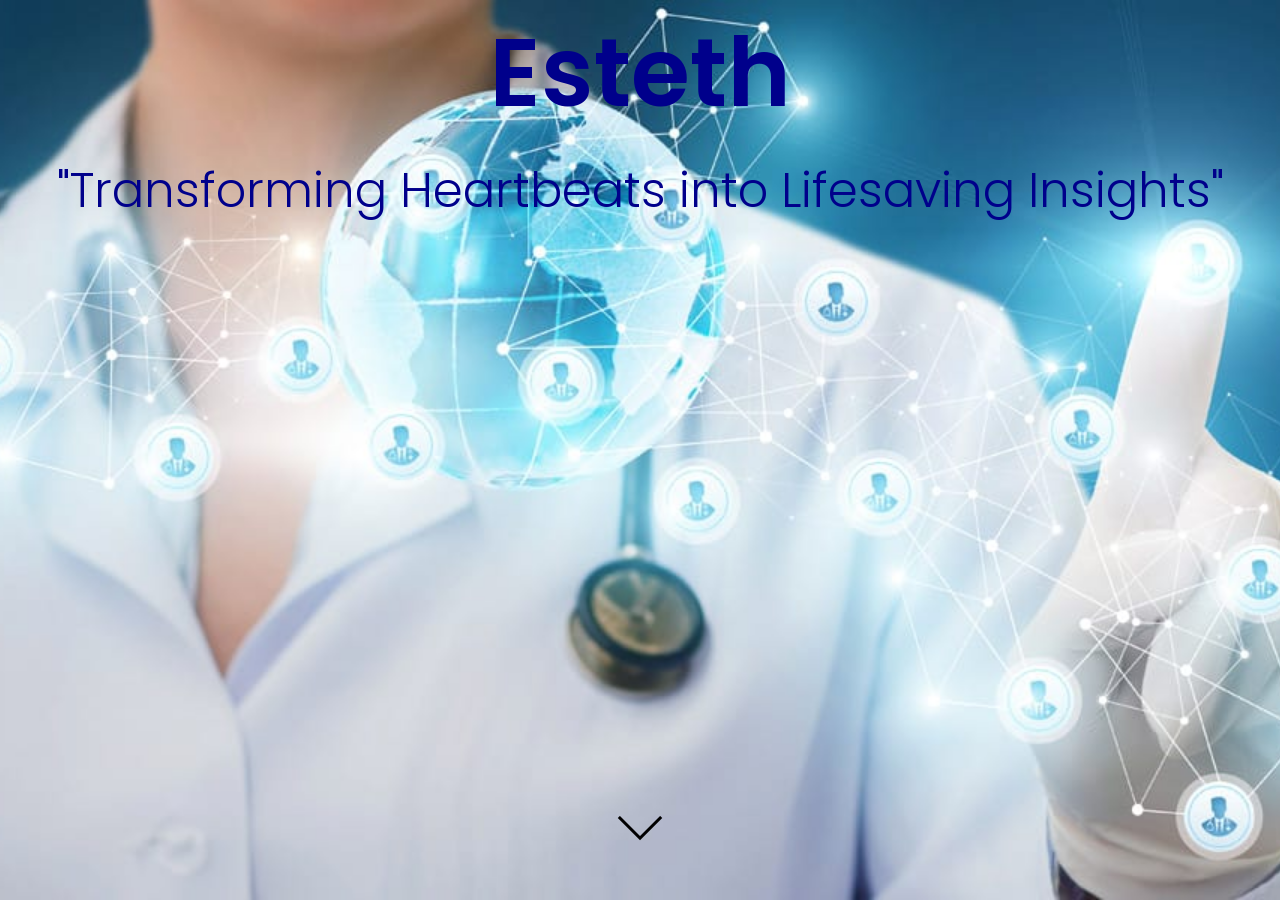
<file: index.html>
<!DOCTYPE html>
<html lang="en">
<head>
    <meta charset="UTF-8">
    <meta name="viewport" content="width=device-width, initial-scale=1.0">
    <title>ESteth</title>
    <!-- Google Fonts -->
    <link href="https://fonts.googleapis.com/css2?family=Poppins:wght@300;600&display=swap" rel="stylesheet">
    <link rel="stylesheet" href="welcome.css">
</head>
<body>
    <div class="welcome-container">
        <div class="welcome-content">
            <h1 class="website-name">Esteth</h1>
            <p class="tagline">"Transforming Heartbeats into Lifesaving Insights"</p>
        </div>
        <div class="arrow-container">
            <a href="../Login and Signup/login.html">
                <img src="arrow.png" class="arrow" alt="Arrow">

    </div>
</body>
</html>
</file>
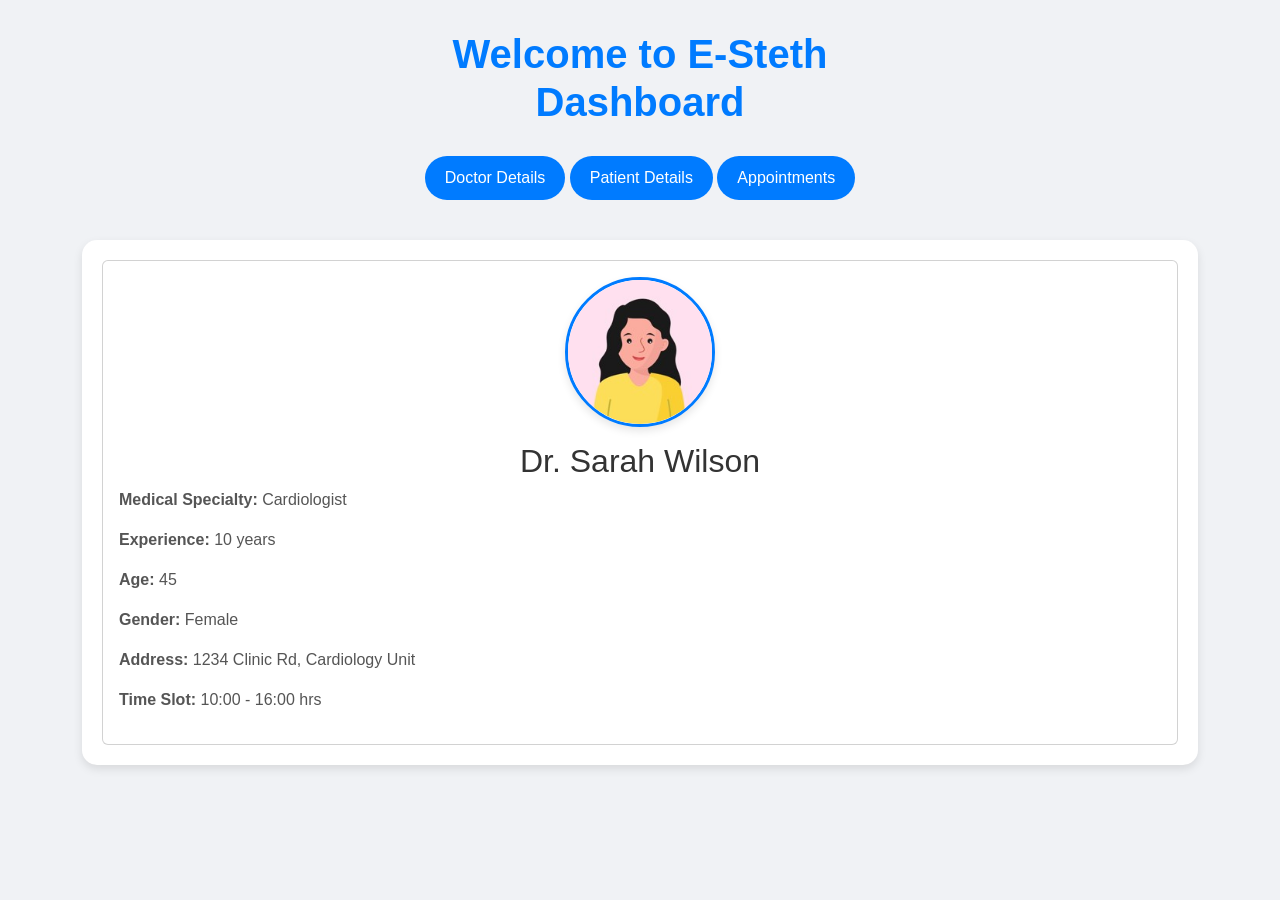
<file: Dashboard.html>
<!DOCTYPE html>
<html lang="en">
<head>
    <meta charset="UTF-8">
    <meta name="viewport" content="width=device-width, initial-scale=1.0">
    <title>E-Steth Dashboard</title>
    <link href="https://cdn.jsdelivr.net/npm/bootstrap@5.3.0-alpha1/dist/css/bootstrap.min.css" rel="stylesheet">
    <style>
        /* Custom CSS for professional styling */
        body {
            background-color: #f0f2f5;
            font-family: 'Segoe UI', Tahoma, Geneva, Verdana, sans-serif;
        }
        .dashboard-header {
            text-align: center;
            margin: 30px 0;
            color: #007bff;
        }
        .dashboard-header h1 {
            font-weight: 600;
        }
        .dashboard-buttons {
            text-align: center;
            margin-bottom: 40px;
        }
        .btn-primary {
            background-color: #007bff;
            border: none;
            padding: 10px 20px;
            font-size: 16px;
            border-radius: 30px;
            transition: background-color 0.3s ease;
        }
        .btn-primary:hover {
            background-color: #0056b3;
        }
        .profile-card {
            box-shadow: 0 4px 10px rgba(0, 0, 0, 0.1);
            background-color: white;
            border-radius: 15px;
            padding: 20px;
            margin-bottom: 20px;
        }
        .profile-card img {
            border-radius: 50%;
            display: block;
            margin-left: auto;
            margin-right: auto;
            width: 150px;
            height: 150px;
            object-fit: cover;
            border: 3px solid #007bff;
            box-shadow: 0 4px 8px rgba(0, 0, 0, 0.1);
        }
        .profile-card h2 {
            text-align: center;
            margin-top: 15px;
            color: #333;
        }
        .profile-card p {
            font-size: 16px;
            color: #555;
        }
        ul {
            padding-left: 20px;
        }
        ul li {
            font-size: 16px;
            color: #333;
        }
        .see-more {
            text-align: center;
            margin-top: 10px;
        }
        .btn-see-more {
            background-color: #007bff;
            color: white;
            border: none;
            padding: 8px 15px;
            border-radius: 20px;
            font-size: 14px;
            transition: background-color 0.3s ease;
        }
        .btn-see-more:hover {
            background-color: #0056b3;
        }
    </style>
</head>
<body>

    <div class="container">
        <div class="dashboard-header">
            <h1>Welcome to E-Steth <br><strong>Dashboard</strong></h1>
        </div>

        <!-- Dashboard Navigation Buttons -->
        <div class="dashboard-buttons">
            <button class="btn btn-primary" onclick="showSection('doctor-details')">Doctor Details</button>
            <button class="btn btn-primary" onclick="showSection('patient-details')">Patient Details</button>
            <button class="btn btn-primary" onclick="showSection('appointments')">Appointments</button>
        </div>

        <!-- Doctor Details Section -->
        <div id="doctor-details" class="profile-card">
            <div class="card">
                <div class="card-body">
                    <!-- Doctor's Image -->
                    <img src="1.jpg" alt="Dr. Sarah Wilson">
                    <h2>Dr. Sarah Wilson</h2>
                    <p><strong>Medical Specialty:</strong> Cardiologist</p>
                    <p><strong>Experience:</strong> 10 years</p>
                    <p><strong>Age:</strong> 45</p>
                    <p><strong>Gender:</strong> Female</p>
                    <p><strong>Address:</strong> 1234 Clinic Rd, Cardiology Unit</p>
                    <p><strong>Time Slot:</strong> 10:00 - 16:00 hrs</p>
                </div>
            </div>
        </div>

        <!-- Patient Details Section -->
        <div id="patient-details" class="row" style="display: none;">
            <!-- Patient 1 -->
            <div class="col-md-6 profile-card">
                <div class="card">
                    <div class="card-body">
                        <!-- Patient Image -->
                        <img src="2.png" alt="Ashwin Abraham Thomas">
                        <h2>Ashwin Abraham Thomas</h2>
                        <p><strong>Age:</strong> 26</p>
                        <p><strong>Contact:</strong> 555-0101</p>
                        <p><strong>Blood Group:</strong> A+</p>
                        <p><strong>Last Visit:</strong> 2024-10-10</p>
                        <div class="see-more">
                            <a href="See_more.html" class="btn-see-more">See More</a>
                        </div>
                    </div>
                </div>
            </div>

            <!-- Patient 2 -->
            <div class="col-md-6 profile-card">
                <div class="card">
                    <div class="card-body">
                        <img src="4.png" alt="Jane Smith">
                        <h2>Rose Varghese</h2>
                        <p><strong>Age:</strong> 25</p>
                        <p><strong>Contact:</strong> 555-0202</p>
                        <p><strong>Blood Group:</strong> B+</p>
                        <p><strong>Last Visit:</strong> 2024-10-11</p>
                        <div class="see-more">
                            <a href="See_more.html" class="btn-see-more">See More</a>
                        </div>
                    </div>
                </div>
            </div>

            <!-- Patient 3 -->
            <div class="col-md-6 profile-card">
                <div class="card">
                    <div class="card-body">
                        <img src="3.png" alt="Bob Johnson">
                        <h2>Alen Joseph</h2>
                        <p><strong>Age:</strong> 27</p>
                        <p><strong>Contact:</strong> 555-0303</p>
                        <p><strong>Blood Group:</strong> AB+</p>
                        <p><strong>Last Visit:</strong> 2024-10-12</p>
                        <div class="see-more">
                            <a href="See_more.html" class="btn-see-more">See More</a>
                        </div>
                    </div>
                </div>
            </div>

            <!-- Patient 4 -->
            <div class="col-md-6 profile-card">
                <div class="card">
                    <div class="card-body">
                        <img src="6.png" alt="Alice Davis">
                        <h2>Vaisakh Mohan</h2>
                        <p><strong>Age:</strong> 26</p>
                        <p><strong>Contact:</strong> 555-0404</p>
                        <p><strong>Blood Group:</strong> O+</p>
                        <p><strong>Last Visit:</strong> 2024-10-13</p>
                        <div class="see-more">
                            <a href="See_more.html" class="btn-see-more">See More</a>
                        </div>
                    </div>
                </div>
            </div>
        </div>

        <!-- Appointments Section -->
        <div id="appointments" class="profile-card" style="display: none;">
            <div class="card">
                <div class="card-body">
                    <h2>Upcoming Appointments</h2>
                    <ul>
                        <li>John Doe with Dr. Sarah Wilson on 2024-10-23 at 10:00 AM</li>
                        <li>Jane Smith with Dr. Mike Brown on 2024-10-24 at 11:00 AM</li>
                        <li>Bob Johnson with Dr. Emily Davis on 2024-10-25 at 12:00 PM</li>
                    </ul>
                </div>
            </div>
        </div>
    </div>

    <script>
        // Function to show different sections
        function showSection(sectionId) {
            document.getElementById('doctor-details').style.display = 'none';
            document.getElementById('patient-details').style.display = 'none';
            document.getElementById('appointments').style.display = 'none';

            // Show the selected section
            document.getElementById(sectionId).style.display = 'block';
        }
    </script>
</body>
</html>
</file>
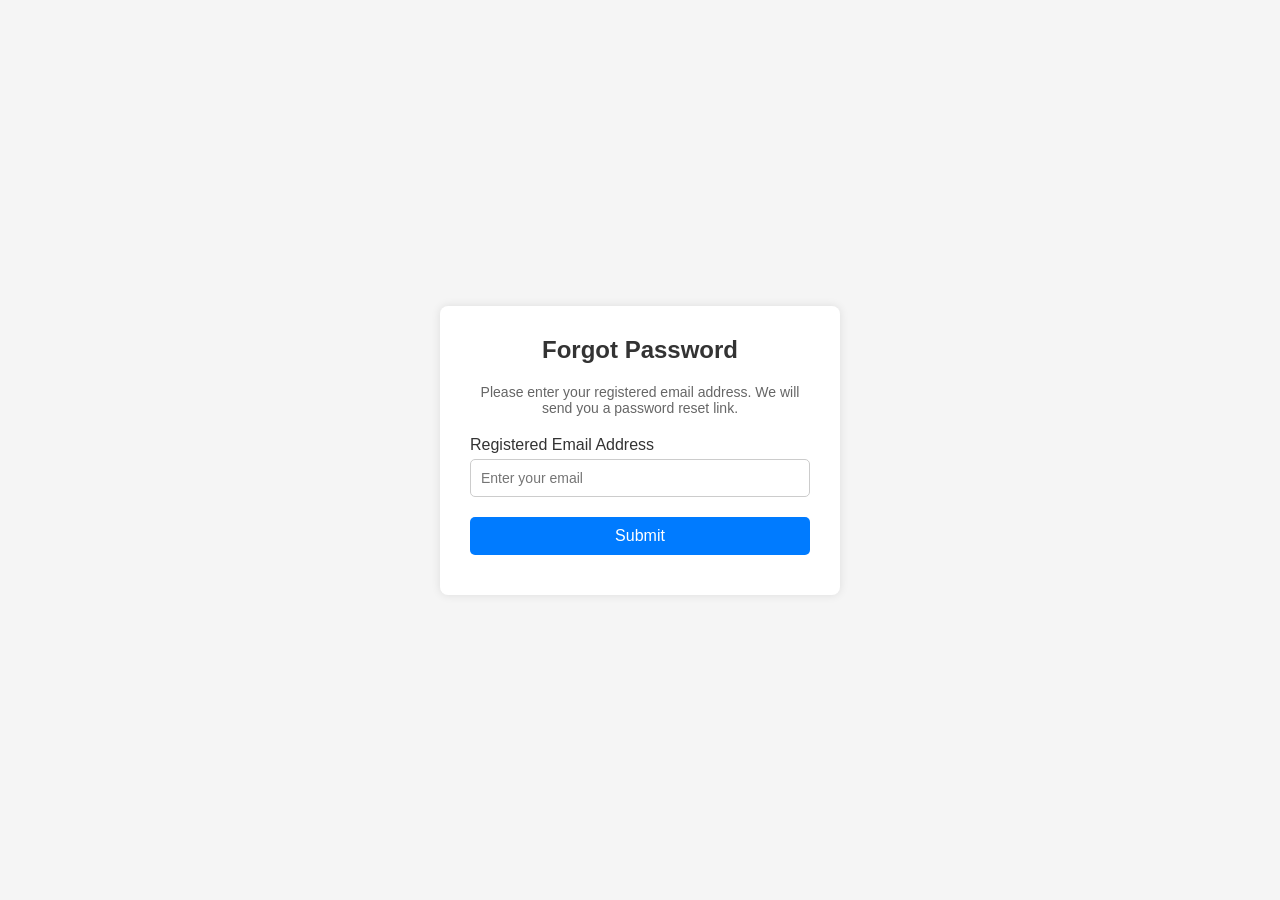
<file: forgotpassword.html>
<!DOCTYPE html>
<html lang="en">
<head>
    <meta charset="UTF-8">
    <meta name="viewport" content="width=device-width, initial-scale=1.0">
    <title>Forgot Password</title>
    <link rel="stylesheet" href="forgot-password.css">
</head>
<body>
    <div class="container">
        <div class="forgot-password-box">
            <h2>Forgot Password</h2>
            <p>Please enter your registered email address. We will send you a password reset link.</p>
            <form id="forgotPasswordForm">
                <div class="input-field">
                    <label for="email">Registered Email Address</label>
                    <input type="email" id="email" placeholder="Enter your email" required>
                </div>
                <button type="submit" class="btn">Submit</button>
            </form>
        </div>
    </div>

    <!-- Dialog box (hidden by default) -->
    <div id="dialogBox" class="dialog-box">
        <div class="dialog-content">
            <p>A link will be sent to your registered mail. Please check your mail.</p>
            <button id="okButton" class="btn">OK</button>
        </div>
    </div>

    <script>
        const form = document.getElementById('forgotPasswordForm');
        const dialogBox = document.getElementById('dialogBox');
        const okButton = document.getElementById('okButton');

        form.addEventListener('submit', function(e) {
            e.preventDefault();
            // Show the dialog box
            dialogBox.style.display = 'flex';
        });

        okButton.addEventListener('click', function() {
            // Hide the dialog box and redirect to login page
            dialogBox.style.display = 'none';
            window.location.href = 'login.html';  // Redirect to the login page
        });
    </script>
</body>
</html>
</file>
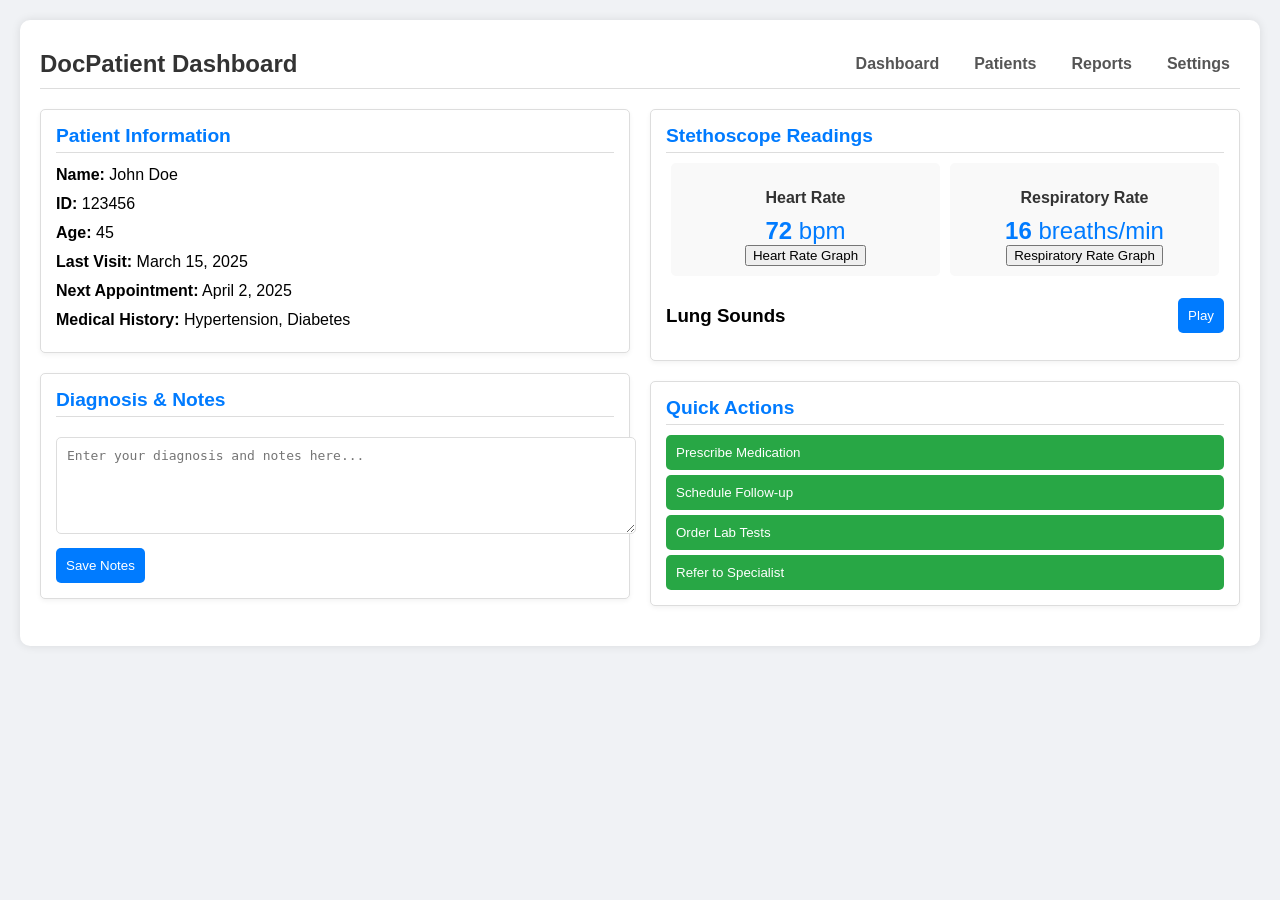
<file: See_more.html>
<!DOCTYPE html>
<html lang="en">
<head>
    <meta charset="UTF-8">
    <meta name="viewport" content="width=device-width, initial-scale=1.0">
    <title>DocPatient Dashboard</title>
    <style>
        body {
            font-family: 'Segoe UI', Tahoma, Geneva, Verdana, sans-serif;
            background-color: #f0f2f5;
            margin: 0;
            padding: 0;
        }

        .container {
            max-width: 1200px;
            margin: 20px auto;
            padding: 20px;
            background: #fff;
            border-radius: 10px;
            box-shadow: 0 0 10px rgba(0, 0, 0, 0.1);
        }

        header {
            display: flex;
            justify-content: space-between;
            align-items: center;
            padding: 10px 0;
            border-bottom: 1px solid #ddd;
        }

        header h1 {
            font-size: 1.5em;
            margin: 0;
            color: #333;
        }

        .nav {
            display: flex;
            gap: 15px;
        }

        .nav a {
            text-decoration: none;
            color: #555;
            font-weight: bold;
            padding: 5px 10px;
            border-radius: 5px;
            transition: background-color 0.2s;
        }

        .nav a:hover {
            background-color: #ddd;
        }

        .main-content {
            display: flex;
            gap: 20px;
            margin-top: 20px;
        }

        .left-panel, .right-panel {
            flex: 1;
        }

        .patient-info, .stethoscope-readings, .diagnosis-notes, .quick-actions {
            background: #fff;
            border: 1px solid #ddd;
            border-radius: 5px;
            padding: 15px;
            margin-bottom: 20px;
            box-shadow: 0 2px 5px rgba(0, 0, 0, 0.05);
        }

        .patient-info h2, .stethoscope-readings h2, .diagnosis-notes h2, .quick-actions h2 {
            margin: 0;
            font-size: 1.2em;
            margin-bottom: 10px;
            border-bottom: 1px solid #ddd;
            padding-bottom: 5px;
            color: #007bff;
        }

        .patient-info p {
            margin: 5px 0;
            line-height: 1.5;
        }

        .stethoscope-readings .reading {
            display: flex;
            justify-content: space-between;
            margin: 10px 0;
        }

        .stethoscope-readings .reading div {
            text-align: center;
            flex: 1;
            margin: 0 5px;
            padding: 10px;
            background: #f9f9f9;
            border-radius: 5px;
        }

        .stethoscope-readings .reading div h3 {
            margin-bottom: 10px;
            font-size: 1em;
            color: #333;
        }

        .stethoscope-readings .reading div p {
            font-size: 1.5em;
            margin: 0;
            color: #007bff;
        }

        .diagnosis-notes textarea {
            width: 100%;
            padding: 10px;
            margin-top: 10px;
            border-radius: 5px;
            border: 1px solid #ddd;
            resize: vertical;
            font-size: 1em;
        }

        .diagnosis-notes button {
            background-color: #007bff;
            color: white;
            border: none;
            padding: 10px;
            border-radius: 5px;
            cursor: pointer;
            margin-top: 10px;
            transition: background-color 0.2s;
        }

        .diagnosis-notes button:hover {
            background-color: #0056b3;
        }

        .quick-actions button {
            display: block;
            width: 100%;
            background-color: #28a745;
            color: white;
            border: none;
            padding: 10px;
            margin-top: 5px;
            border-radius: 5px;
            cursor: pointer;
            transition: background-color 0.2s;
            text-align: left;
        }

        .quick-actions button:hover {
            background-color: #218838;
        }

        .quick-actions button:not(:last-child) {
            margin-bottom: 5px;
        }

        .lung-sounds {
            display: flex;
            align-items: center;
            justify-content: space-between;
            margin-top: 10px;
        }

        .lung-sounds button {
            padding: 10px;
            background-color: #007bff;
            border: none;
            color: white;
            border-radius: 5px;
            cursor: pointer;
            transition: background-color 0.2s;
        }

        .lung-sounds button:hover {
            background-color: #0056b3;
        }

    </style>
</head>
<body>
    <div class="container">
        <header>
            <h1>DocPatient Dashboard</h1>
            <nav class="nav">
                <a href="#">Dashboard</a>
                <a href="#">Patients</a>
                <a href="#">Reports</a>
                <a href="#">Settings</a>
            </nav>
        </header>

        <div class="main-content">
            <div class="left-panel">
                <div class="patient-info">
                    <h2>Patient Information</h2>
                    <p><strong>Name:</strong> John Doe</p>
                    <p><strong>ID:</strong> 123456</p>
                    <p><strong>Age:</strong> 45</p>
                    <p><strong>Last Visit:</strong> March 15, 2025</p>
                    <p><strong>Next Appointment:</strong> April 2, 2025</p>
                    <p><strong>Medical History:</strong> Hypertension, Diabetes</p>
                </div>

                <div class="diagnosis-notes">
                    <h2>Diagnosis & Notes</h2>
                    <textarea rows="5" placeholder="Enter your diagnosis and notes here..."></textarea>
                    <button onclick="saveNotes()">Save Notes</button>
                </div>
            </div>

            <div class="right-panel">
                <div class="stethoscope-readings">
                    <h2>Stethoscope Readings</h2>
                    <div class="reading">
                        <div>
                            <h3>Heart Rate</h3>
                            <p><strong>72</strong> bpm</p>
                            <button>Heart Rate Graph</button>
                        </div>
                        <div>
                            <h3>Respiratory Rate</h3>
                            <p><strong>16</strong> breaths/min</p>
                            <button>Respiratory Rate Graph</button>
                        </div>
                    </div>
                    <div class="lung-sounds">
                        <h3>Lung Sounds</h3>
                        <button onclick="openPage()">Play</button>
                    </div>
                </div>

                <div class="quick-actions">
                    <h2>Quick Actions</h2>
                    <button onclick="alert('Prescribing Medication...')">Prescribe Medication</button>
                    <button onclick="alert('Scheduling Follow-up...')">Schedule Follow-up</button>
                    <button onclick="alert('Ordering Lab Tests...')">Order Lab Tests</button>
                    <button onclick="alert('Referring to Specialist...')">Refer to Specialist</button>
                </div>
            </div>
        </div>
    </div>

    <script>
        function saveNotes() {
            alert('Notes saved successfully!');
        }

        function playSound() {

                   }
    </script>

  <script>
        function openPage() {
            window.location.href = 'Audio_sub.html'; // Replace 'page2.html' with your target file path
        }
    </script>
</body>
</html>
</file>
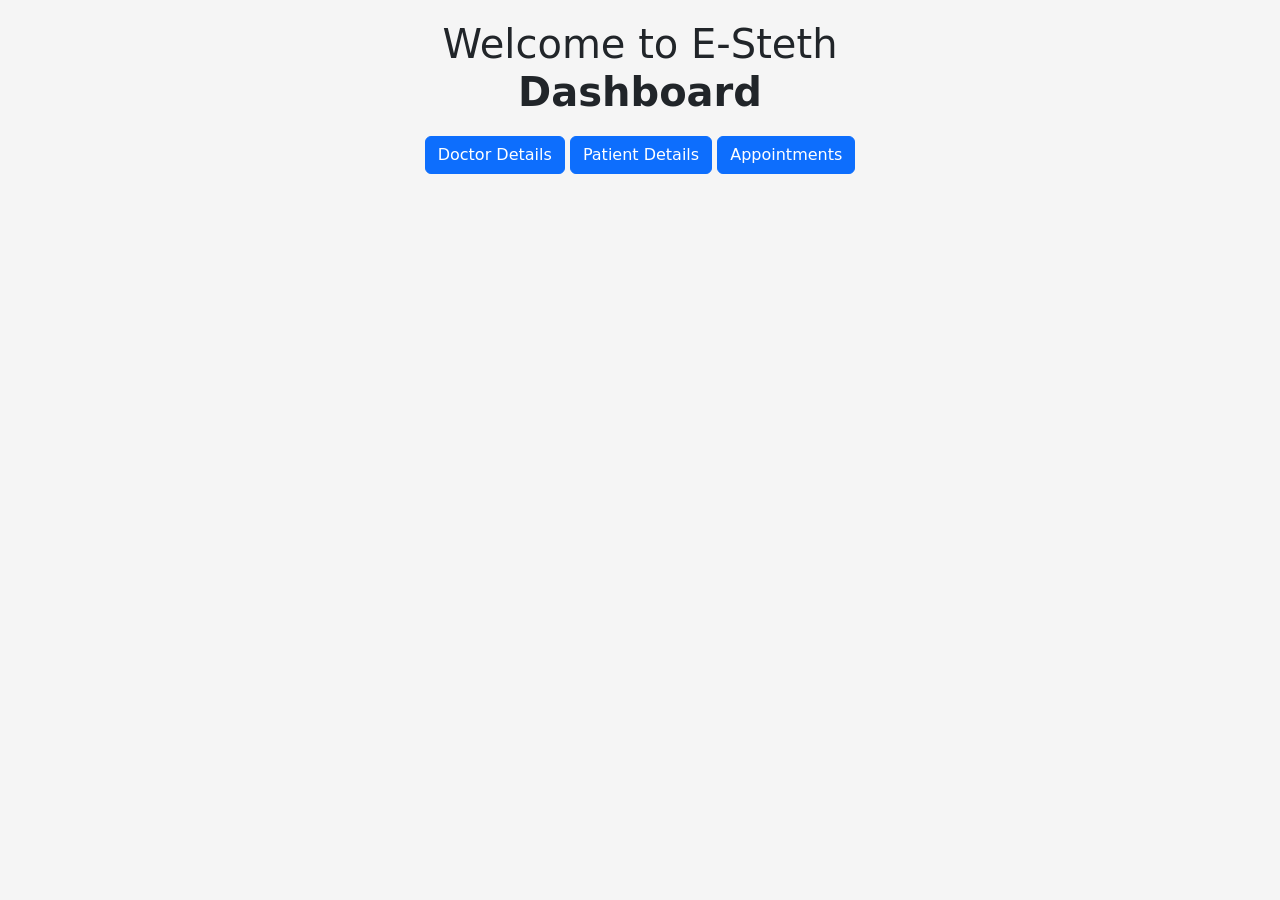
<file: Test2.html>
<!DOCTYPE html>
<html lang="en">
<head>
    <meta charset="UTF-8">
    <meta name="viewport" content="width=device-width, initial-scale=1.0">
    <title>E-Steth Dashboard</title>
    <link href="https://cdn.jsdelivr.net/npm/bootstrap@5.3.0-alpha1/dist/css/bootstrap.min.css" rel="stylesheet">
    <style>
        /* Custom CSS for styling */
        body {
            background-color: #f5f5f5;
        }
        .dashboard-header {
            text-align: center;
            margin: 20px 0;
        }
        .dashboard-buttons {
            text-align: center;
            margin-bottom: 30px;
        }
        .profile-card {
            box-shadow: 0 0 15px rgba(0, 0, 0, 0.1);
            margin-bottom: 20px;
        }
        .profile-card img {
            border-radius: 50%;
        }
        .profile-card h2 {
            text-align: center;
            color: #007bff;
        }
    </style>
</head>
<body>

    <div class="container">
        <div class="dashboard-header">
            <h1>Welcome to E-Steth <br><strong>Dashboard</strong></h1>
        </div>

        <!-- Dashboard Navigation Buttons -->
        <div class="dashboard-buttons">
            <button class="btn btn-primary" onclick="showSection('doctor-details')">Doctor Details</button>
            <button class="btn btn-primary" onclick="showSection('patient-details')">Patient Details</button>
            <button class="btn btn-primary" onclick="showSection('appointments')">Appointments</button>
        </div>

        <!-- Doctor Details Section -->
        <div id="doctor-details" class="profile-card" style="display: none;">
            <div class="card">
                <div class="card-body">
                    <h2>Dr. Sarah Wilson</h2>
                    <p><strong>Medical Speciality:</strong> Cardiologist</p>
                    <p><strong>Experience:</strong> 10 years</p>
                    <p><strong>Age:</strong> 45</p>
                    <p><strong>Gender:</strong> Female</p>
                    <p><strong>Address:</strong> 1234 Clinic Rd, Cardiology Unit</p>
                    <p><strong>Time Slot:</strong> 10:00 - 16:00 hrs</p>
                </div>
            </div>
        </div>

        <!-- Patient Details Section -->
        <div id="patient-details" class="profile-card" style="display: none;">
            <div class="card">
                <div class="card-body">
                    <h2>John Doe</h2>
                    <p><strong>Age:</strong> 45</p>
                    <p><strong>Contact:</strong> 555-0101</p>
                    <p><strong>Blood Group:</strong> A+</p>
                    <p><strong>Address:</strong> 5678 Main St, Medical Block</p>
                    <p><strong>Last Visit:</strong> 2024-10-10</p>
                </div>
            </div>
        </div>

        <!-- Appointments Section -->
        <div id="appointments" class="profile-card" style="display: none;">
            <div class="card">
                <div class="card-body">
                    <h2>Upcoming Appointments</h2>
                    <ul>
                        <li>John Doe with Dr. Sarah Wilson on 2024-10-23 at 10:00 AM</li>
                        <li>Jane Smith with Dr. Mike Brown on 2024-10-24 at 11:00 AM</li>
                        <li>Bob Johnson with Dr. Emily Davis on 2024-10-25 at 12:00 PM</li>
                    </ul>
                </div>
            </div>
        </div>
    </div>

    <script>
        // Function to show different sections
        function showSection(sectionId) {
            document.getElementById('doctor-details').style.display = 'none';
            document.getElementById('patient-details').style.display = 'none';
            document.getElementById('appointments').style.display = 'none';

            // Show the selected section
            document.getElementById(sectionId).style.display = 'block';
        }
    </script>
</body>
</html>
</file>
<file: welcome.css>
* {
    margin: 0;
    padding: 0;
    box-sizing: border-box;
}

body, html {
    height: 100%;
    font-family: 'Poppins', sans-serif;
    background: rgba(0, 0, 0, 0.5) url('welcome.jpg') no-repeat center center fixed;
    background-size: cover;
}

.welcome-container {
    display: flex;
    flex-direction: column;
    justify-content: space-between;
    align-items: center;
    height: 100%;
    padding-bottom: 40px;
}

.welcome-content {
    text-align: center;
    color: darkblue;
}

.website-name {
    font-size: 6em; /* Doubled the size */
    margin-bottom: 10px;
    font-weight: 600;
}

.tagline {
    font-size: 3em; /* Doubled the size */
    margin-bottom: 20px;
    font-weight: 300;
}

.arrow-container {
    display: flex;
    flex-direction: column;
    align-items: center;
    position: absolute;
    bottom: 30px;
}

.arrow {
    width: 50px;
    margin: 10px 0;
    animation: bounce 2s infinite;
    cursor: pointer;
    transition: transform 0.2s ease-in-out;
}

.arrow:hover {
    transform: scale(1.2);
}

@keyframes bounce {
    0%, 20%, 50%, 80%, 100% {
        transform: translateY(0);
    }
    40% {
        transform: translateY(-10px);
    }
    60% {
        transform: translateY(-5px);
    }
}
</file>
<file: forgot-password.css>
/* Reset some default browser styling */
* {
    margin: 0;
    padding: 0;
    box-sizing: border-box;
}

body {
    font-family: 'Poppins', sans-serif;
    display: flex;
    justify-content: center;
    align-items: center;
    height: 100vh;
    background-color: #f5f5f5;
}

.container {
    display: flex;
    justify-content: center;
    align-items: center;
    height: 100vh;
    width: 100vw;
}

.forgot-password-box {
    background-color: white;
    padding: 30px;
    border-radius: 8px;
    box-shadow: 0 0 10px rgba(0, 0, 0, 0.1);
    max-width: 400px;
    width: 100%;
    text-align: center;
}

h2 {
    color: #333;
    margin-bottom: 20px;
}

p {
    font-size: 14px;
    color: #666;
    margin-bottom: 20px;
}

.input-field {
    margin-bottom: 20px;
    text-align: left;
}

.input-field label {
    display: block;
    margin-bottom: 5px;
    font-weight: 500;
    color: #333;
}

.input-field input {
    width: 100%;
    padding: 10px;
    border: 1px solid #ccc;
    border-radius: 5px;
    font-size: 14px;
}

.btn {
    background-color: #007BFF;
    color: white;
    padding: 10px;
    border: none;
    border-radius: 5px;
    font-size: 16px;
    cursor: pointer;
    width: 100%;
    margin-bottom: 10px;
}

.btn:hover {
    background-color: #0056b3;
}

/* Dialog Box Styling */
.dialog-box {
    display: none;  /* Hidden by default */
    position: fixed;
    top: 0;
    left: 0;
    right: 0;
    bottom: 0;
    background-color: rgba(0, 0, 0, 0.5);
    justify-content: center;
    align-items: center;
}

.dialog-content {
    background-color: white;
    padding: 20px;
    border-radius: 8px;
    text-align: center;
    width: 80%;
    max-width: 400px;
    box-shadow: 0 0 10px rgba(0, 0, 0, 0.1);
}

.dialog-content p {
    margin-bottom: 20px;
    color: #333;
}

.dialog-content .btn {
    width: 100%;
    padding: 10px;
    background-color: #007BFF;
    color: white;
    border: none;
    border-radius: 5px;
    cursor: pointer;
    font-size: 16px;
}

.dialog-content .btn:hover {
    background-color: #0056b3;
}
</file>
